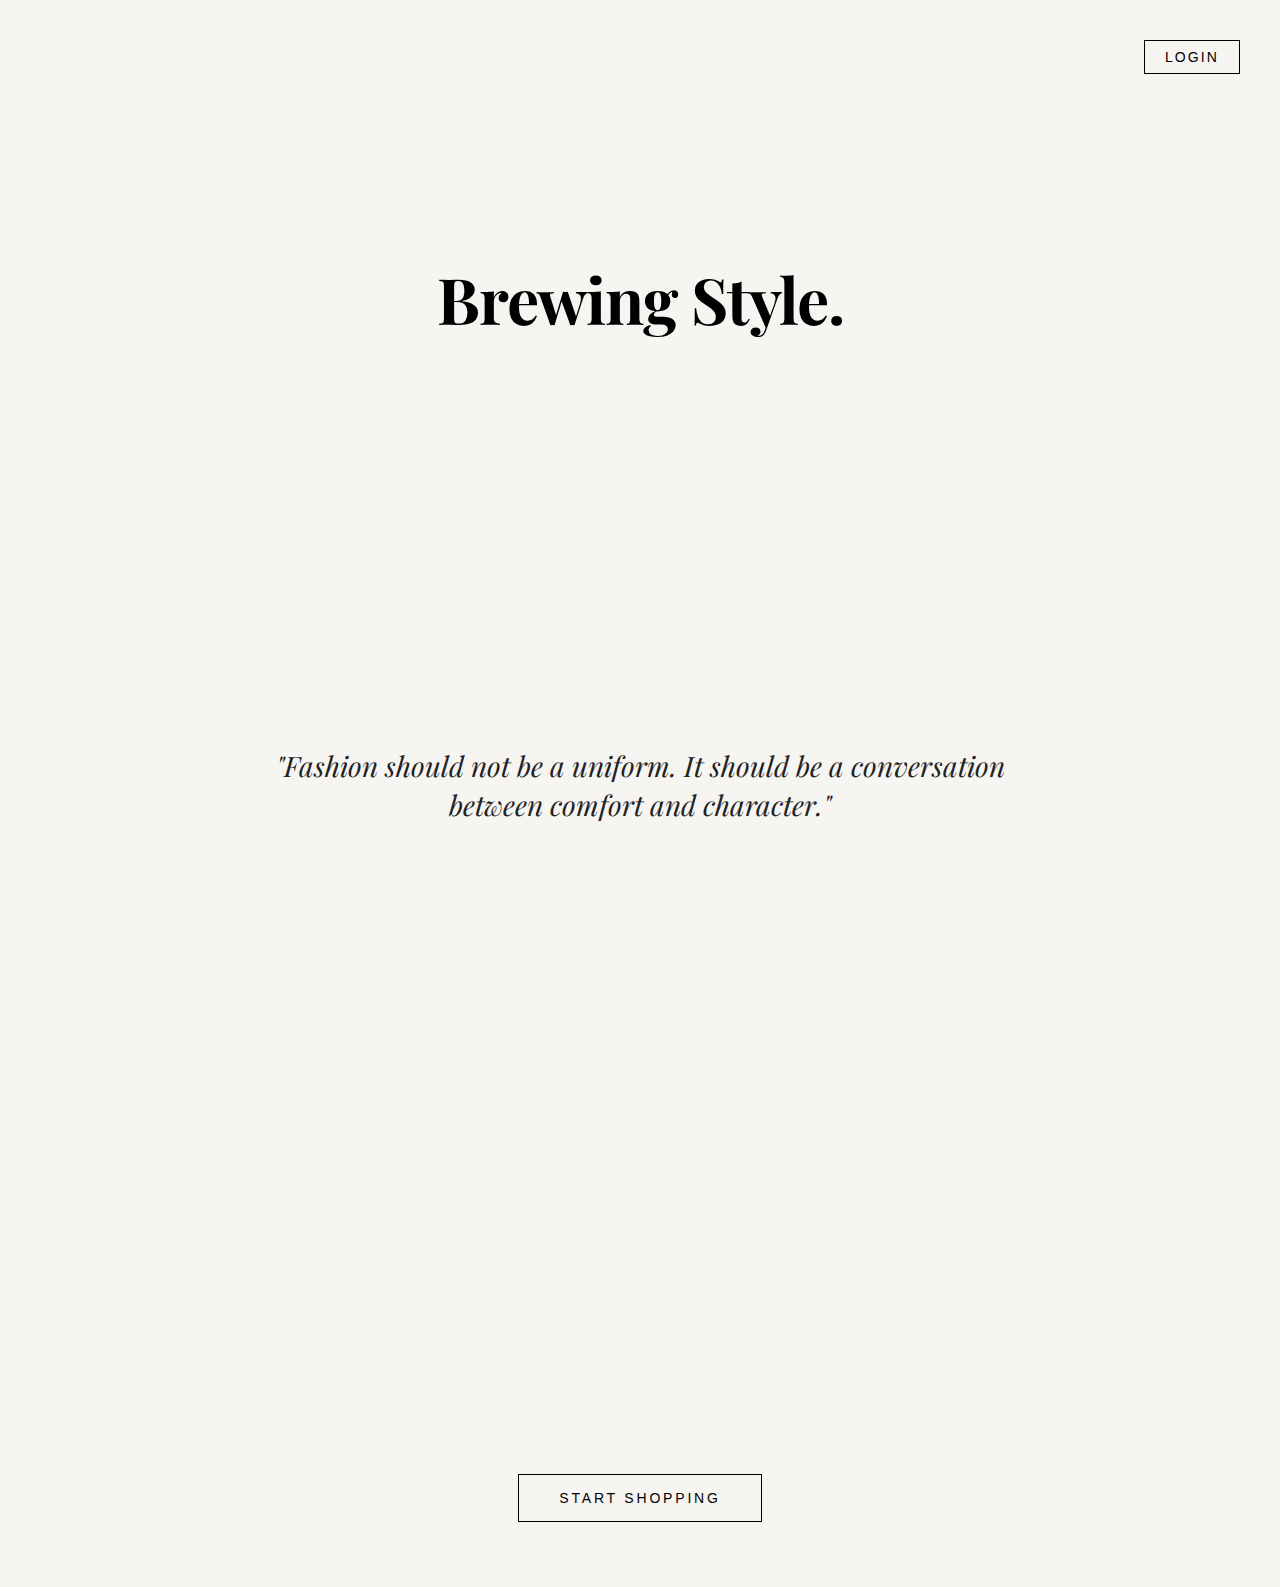
<file: My learning/about.html>
<!DOCTYPE html>
<html lang="en">
<head>
    <meta charset="UTF-8">
    <meta name="viewport" content="width=device-width, initial-scale=1.0">
    <title>About Us - The KapdeLatte</title>
    <link rel="stylesheet" href="my_color_palette.css">
    <link href="https://fonts.googleapis.com/css2?family=Playfair+Display:wght@400;600;700&display=swap" rel="stylesheet">
    
    <style>
        /* --- Page Specific Styles --- */
        body {
            background-color: #F7F5F2; /* Keeping your warm background */
        }

        .about-wrapper {
            max-width: 900px;
            margin: 0 auto;
            padding: 80px 24px;
        }

        /* The Main Title */
        .page-title {
            font-family: 'Playfair Display', serif;
            font-size: 64px;
            font-weight: 700;
            text-align: center;
            margin-bottom: 60px;
            letter-spacing: -1px;
            animation: fadeIn 1s ease-out;
        }

        /* Section Styling */
        .story-section {
            margin-bottom: 80px;
            opacity: 0; /* For animation */
            animation: slideUp 0.8s ease-out forwards;
        }
        
        /* Delays for animations so they load one by one */
        .story-section:nth-child(2) { animation-delay: 0.2s; }
        .story-section:nth-child(3) { animation-delay: 0.4s; }

        .story-heading {
            font-family: 'Playfair Display', serif;
            font-size: 32px;
            margin-bottom: 20px;
            border-left: 3px solid #000;
            padding-left: 20px;
        }

        .story-text {
            font-family: 'Arial', sans-serif; /* Clean font for reading */
            font-size: 18px;
            line-height: 1.8;
            color: #444;
            margin-bottom: 20px;
        }

        /* Quote styling */
        .highlight-quote {
            font-family: 'Playfair Display', serif;
            font-size: 28px;
            font-style: italic;
            text-align: center;
            color: #222;
            margin: 60px 0;
            padding: 0 40px;
            line-height: 1.4;
        }

        .back-link-container {
            text-align: center;
            margin-top: 100px;
        }

        .back-link {
            text-decoration: none;
            color: #000;
            font-size: 14px;
            text-transform: uppercase;
            letter-spacing: 0.2em;
            border: 1px solid #000;
            padding: 15px 40px;
            transition: all 0.3s ease;
        }

        .back-link:hover {
            background-color: #000;
            color: #fff;
        }

        /* Simple Animations */
        @keyframes fadeIn {
            from { opacity: 0; }
            to { opacity: 1; }
        }
        @keyframes slideUp {
            from { opacity: 0; transform: translateY(20px); }
            to { opacity: 1; transform: translateY(0); }
        }
    </style>
</head>
<body>

  <header class="top-bar">
      <a href="letslearn.html" class="brand-link">The KapdeLatte</a>
      <button class="login-btn">LOGIN</button>
  </header>

  <main class="about-wrapper">
      
      <h1 class="page-title">Brewing Style.</h1>

      <section class="story-section">
          <h2 class="story-heading">The Blend</h2>
          <p class="story-text">
              What happens when you mix the Hindi word for clothes (<em>Kapde</em>) with the world’s favorite comfort drink (<em>Latte</em>)? You get a brand that embodies the warmth of a coffee shop and the confidence of a runway.
          </p>
          <p class="story-text">
              The KapdeLatte wasn't started in a boardroom. It began with a simple observation: why does high fashion have to feel so stiff? We wanted to create a collection that feels as good as that first sip of coffee in the morning—warm, energizing, and essential.
          </p>
      </section>

      <div class="highlight-quote">
          "Fashion should not be a uniform. It should be a conversation between comfort and character."
      </div>

      <section class="story-section">
          <h2 class="story-heading">Our Philosophy</h2>
          <p class="story-text">
              We live in a fast-paced world, but we believe in slow fashion. We don't chase fleeting trends that fade after a season. Instead, we curate pieces that are timeless.
          </p>
          <p class="story-text">
              Our fabrics are hand-picked for breathability and durability. Whether you are running a startup, attending a gallery opening, or just reading a book on a Sunday afternoon, The KapdeLatte is designed to fit your life, not complicate it.
          </p>
      </section>

      <section class="story-section">
          <h2 class="story-heading">For the Modern Soul</h2>
          <p class="story-text">
              We are more than just a clothing label; we are a community of dreamers, creators, and coffee lovers. When you wear our brand, you aren't just wearing clothes. You are wearing a feeling.
          </p>
          <p class="story-text">
              Thank you for stopping by. Grab a cup, browse the collection, and stay a while.
          </p>
      </section>

      <div class="back-link-container">
          <a href="letslearn.html" class="back-link">Start Shopping</a>
      </div>

  </main>

</body>
</html>
</file>
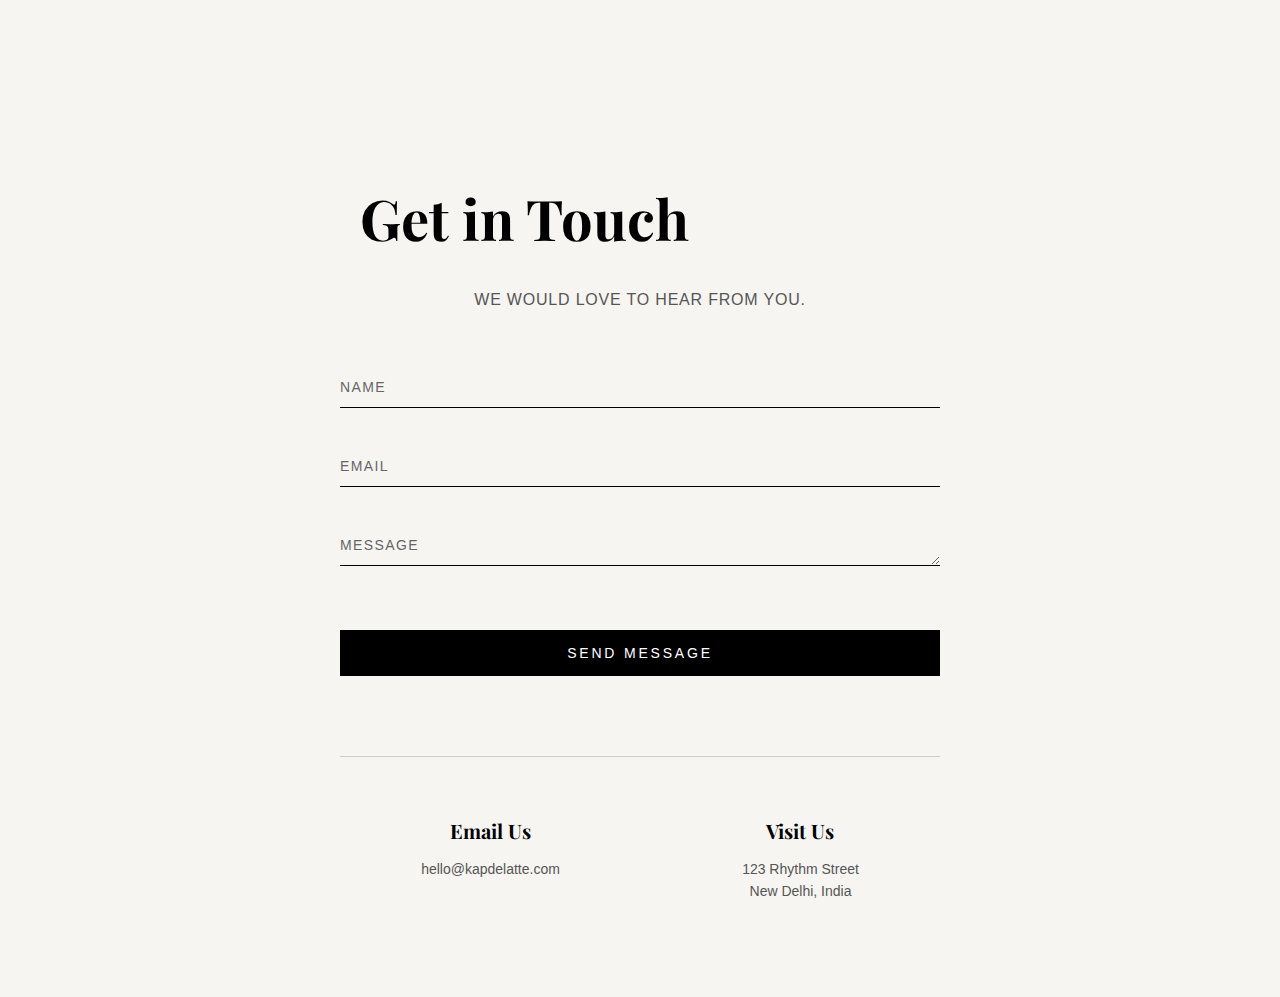
<file: My learning/contact.html>
<!DOCTYPE html>
<html lang="en">
<head>
    <meta charset="UTF-8">
    <meta name="viewport" content="width=device-width, initial-scale=1.0">
    <title>Contact - The KapdeLatte</title>
    <link rel="stylesheet" href="my_color_palette.css">
    <link href="https://fonts.googleapis.com/css2?family=Playfair+Display:wght@400;600;700&display=swap" rel="stylesheet">
    
    <style>
        body {
            background-color: #F7F5F2;
            margin: 0;
            font-family: Arial, sans-serif;
        }

        /* Reusing your Top Bar styles for consistency */
        .top-bar {
            display: flex;
            align-items: center;
            justify-content: space-between;
            padding: 24px 40px;
        }

        .brand-link {
            text-decoration: none;
            color: #000;
            font-size: 28px; /* Smaller than home page, standard for inner pages */
            font-weight: 700;
            letter-spacing: 0.1em;
            text-transform: uppercase;
        }
        
        /* Container for the form */
        .contact-wrapper {
            max-width: 600px;
            margin: 80px auto;
            padding: 0 20px;
            text-align: center;
        }

        .page-title {
            font-family: 'Playfair Display', serif;
            font-size: 56px;
            margin-bottom: 10px;
        }

        .subtitle {
            color: #555;
            margin-bottom: 60px;
            font-size: 16px;
            letter-spacing: 0.05em;
        }

        /* The Form Styling */
        .contact-form {
            text-align: left;
            display: flex;
            flex-direction: column;
            gap: 40px; /* Space between inputs */
        }

        .form-group {
            position: relative;
        }

        /* This styles the input to look like just a line */
        .form-input {
            width: 100%;
            background: transparent;
            border: none;
            border-bottom: 1px solid #000;
            padding: 10px 0;
            font-size: 16px;
            font-family: Arial, sans-serif;
            outline: none;
            transition: border-color 0.3s;
        }

        .form-input:focus {
            border-bottom: 2px solid #000;
        }

        /* Floating Labels */
        .form-label {
            position: absolute;
            top: 10px;
            left: 0;
            font-size: 14px;
            color: #666;
            text-transform: uppercase;
            letter-spacing: 0.1em;
            pointer-events: none;
            transition: all 0.3s ease;
        }

        /* Animation: Move label up when input is focused or has text */
        .form-input:focus ~ .form-label,
        .form-input:valid ~ .form-label {
            top: -20px;
            font-size: 12px;
            color: #000;
            font-weight: bold;
        }

        /* Send Button */
        .send-btn {
            margin-top: 20px;
            background-color: #000;
            color: #fff;
            border: none;
            padding: 15px 40px;
            font-size: 14px;
            text-transform: uppercase;
            letter-spacing: 0.2em;
            cursor: pointer;
            transition: background 0.3s;
            width: 100%;
        }

        .send-btn:hover {
            background-color: #333;
        }
        
        /* Contact Info Section below form */
        .contact-info {
            margin-top: 80px;
            border-top: 1px solid #ccc;
            padding-top: 40px;
            display: flex;
            justify-content: space-around;
            flex-wrap: wrap;
            gap: 20px;
        }

        .info-item h3 {
            font-family: 'Playfair Display', serif;
            font-size: 20px;
            margin-bottom: 10px;
        }
        
        .info-item p {
            font-size: 14px;
            color: #555;
            line-height: 1.6;
        }
    </style>
</head>
<body>

    <header class="top-bar">
        <a href="letslearn.html" class="brand-link">The KapdeLatte</a>
    </header>

    <main class="contact-wrapper">
        <h1 class="page-title">Get in Touch</h1>
        <p class="subtitle">WE WOULD LOVE TO HEAR FROM YOU.</p>

        <form class="contact-form">
            
            <div class="form-group">
                <input type="text" class="form-input" id="name" required>
                <label for="name" class="form-label">Name</label>
            </div>

            <div class="form-group">
                <input type="email" class="form-input" id="email" required>
                <label for="email" class="form-label">Email</label>
            </div>

            <div class="form-group">
                <textarea class="form-input" id="message" rows="1" required></textarea>
                <label for="message" class="form-label">Message</label>
            </div>

            <button type="submit" class="send-btn">Send Message</button>
        </form>

        <div class="contact-info">
            <div class="info-item">
                <h3>Email Us</h3>
                <p>hello@kapdelatte.com</p>
            </div>
            <div class="info-item">
                <h3>Visit Us</h3>
                <p>123 Rhythm Street<br>New Delhi, India</p>
            </div>
        </div>
    </main>

</body>
</html>
</file>
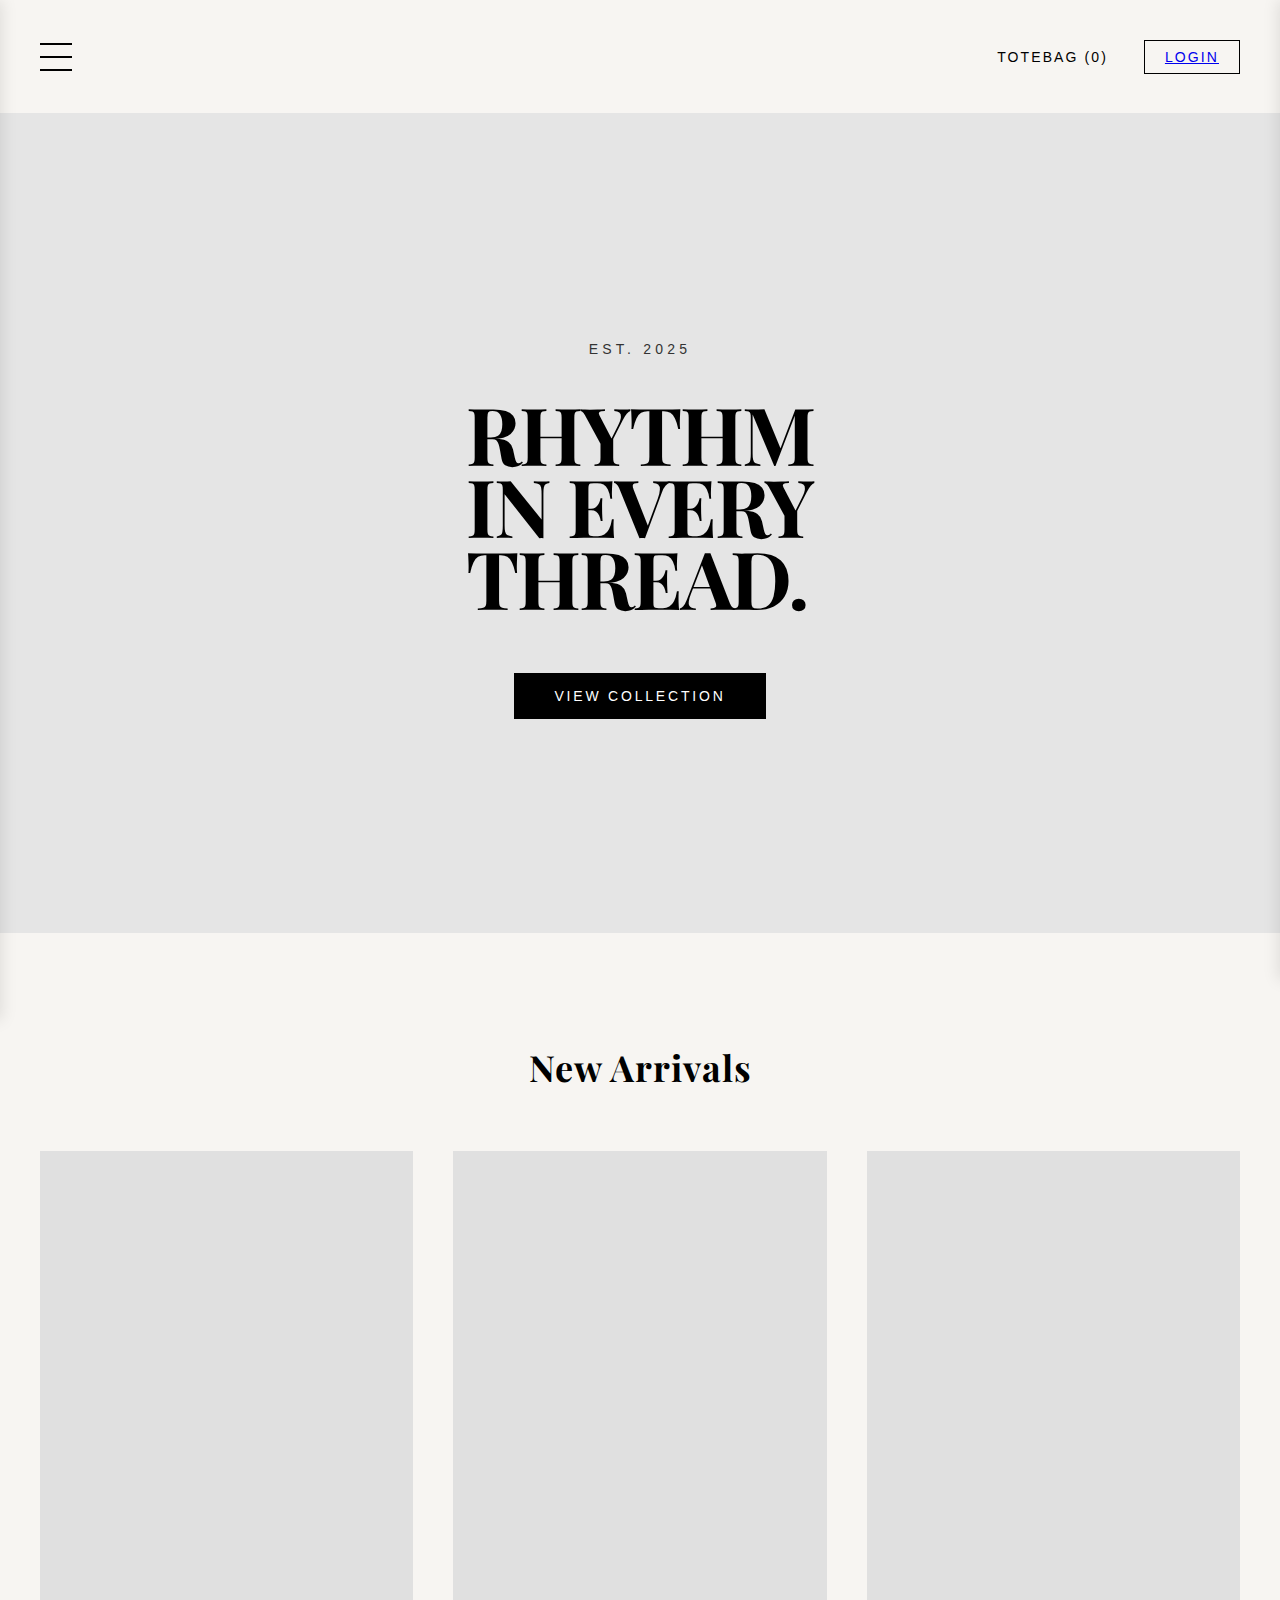
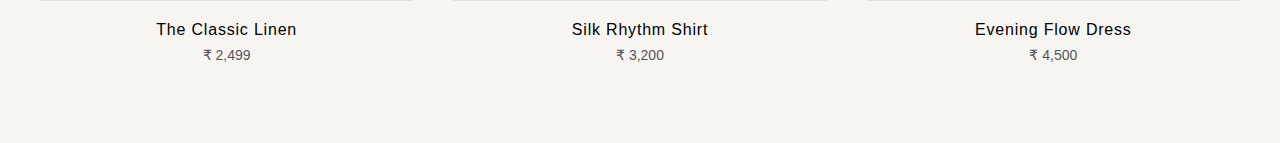
<file: My learning/letslearn.html>
<!DOCTYPE html>
<html lang="en">
<head>
    <meta charset="UTF-8">
    <meta name="viewport" content="width=device-width, initial-scale=1.0">
    <title>Document</title>
    <link rel="stylesheet" href="my_color_palette.css">
    <link href="https://fonts.googleapis.com/css2?family=Playfair+Display:wght@400;600;700&display=swap" rel="stylesheet">

</head>
<body>
  <header class="top-bar">
    <div class="menu-icon" onclick="toggleMenu()">
      <span></span>
      <span></span>
      <span></span>
    </div>
    
    <a href="letslearn.html" class="brand-link">The KapdeLatte</a>
    <div class="header-right">
        <button class="totebag-btn" onclick="toggleCart()">TOTEBAG (0)</button>
        
        <a href="login.html" class="login-btn">LOGIN</a>
    </div>
  </header>

  <aside class="side-nav" id="sideNav">
    <nav>
      <a href="#">Shop</a>
      <a href="about.html">About</a>
      <a href="contact.html">Contact</a>
      
    </nav>
  </aside>

  <div class="overlay" id="overlay" onclick="toggleMenu()"></div>

  <main class="main-content">
    
  <section class="hero-section">
      <div class="hero-text">
          <p class="hero-subtitle">EST. 2025</p>
          <h1 class="hero-title">RHYTHM <br> IN EVERY <br> THREAD.</h1>
          <a href="#" class="hero-btn">View Collection</a>
      </div>
  </section>

  <section class="products-section">
      <h2 class="section-title">New Arrivals</h2>
      
      <div class="product-grid">
          
          <div class="product-card">
              <div class="product-image">
                  <div class="placeholder-img"></div> 
                  <button class="add-to-cart-btn" onclick="addToCart()">ADD TO TOTE</button>
              </div>
              <div class="product-info">
                  <h3>The Classic Linen</h3>
                  <p>₹ 2,499</p>
              </div>
          </div>

          <div class="product-card">
              <div class="product-image">
                  <div class="placeholder-img"></div>
                  <button class="add-to-cart-btn" onclick="addToCart()">ADD TO TOTE</button>
              </div>
              <div class="product-info">
                  <h3>Silk Rhythm Shirt</h3>
                  <p>₹ 3,200</p>
              </div>
          </div>

          <div class="product-card">
              <div class="product-image">
                  <div class="placeholder-img"></div>
                  <button class="add-to-cart-btn" onclick="addToCart()">ADD TO TOTE</button>
              </div>
              <div class="product-info">
                  <h3>Evening Flow Dress</h3>
                  <p>₹ 4,500</p>
              </div>
          </div>

      </div>
  </section>

</main>

 
<aside class="cart-sidebar" id="cartSidebar">
    <div class="cart-header">
        <h2 class="cart-title">Your Totebag</h2>
        <button class="close-cart" onclick="toggleCart()">&times;</button>
    </div>
    
    <div class="cart-items">
        <p class="empty-msg">Your totebag is currently empty.</p>
    </div>
</aside>

  <script>

    // Toggle the Left Menu
    function toggleMenu() {
        const sideNav = document.getElementById("sideNav");
        const overlay = document.getElementById("overlay");
        const cartSidebar = document.getElementById("cartSidebar");

        // Close cart if it's open when we click menu
        cartSidebar.classList.remove("open");

        sideNav.classList.toggle("open");
        
        // Logic to handle overlay visibility
        if (sideNav.classList.contains("open")) {
            overlay.classList.add("open");
        } else {
            overlay.classList.remove("open");
        }
    }

    // Toggle the Right Cart (Totebag)
    function toggleCart() {
        const cartSidebar = document.getElementById("cartSidebar");
        const overlay = document.getElementById("overlay");
        const sideNav = document.getElementById("sideNav");

        // Close menu if it's open when we click cart
        sideNav.classList.remove("open");

        cartSidebar.classList.toggle("open");

        // Logic to handle overlay visibility
        if (cartSidebar.classList.contains("open")) {
            overlay.classList.add("open");
        } else {
            overlay.classList.remove("open");
        }
    }

    let cartCount = 0;

    function addToCart() {
        cartCount++;
        // Find the button and update the text
        document.querySelector('.totebag-btn').innerText = "TOTEBAG (" + cartCount + ")";
        
        // Optional: Open the cart to show the user
        // toggleCart(); 
        
        alert("Item added to your Totebag!");
    }

    // Make the overlay close EVERYTHING when clicked
    document.getElementById("overlay").onclick = function() {
        document.getElementById("sideNav").classList.remove("open");
        document.getElementById("cartSidebar").classList.remove("open");
        document.getElementById("overlay").classList.remove("open");
    };
</script>
</body>
</html>
</file>
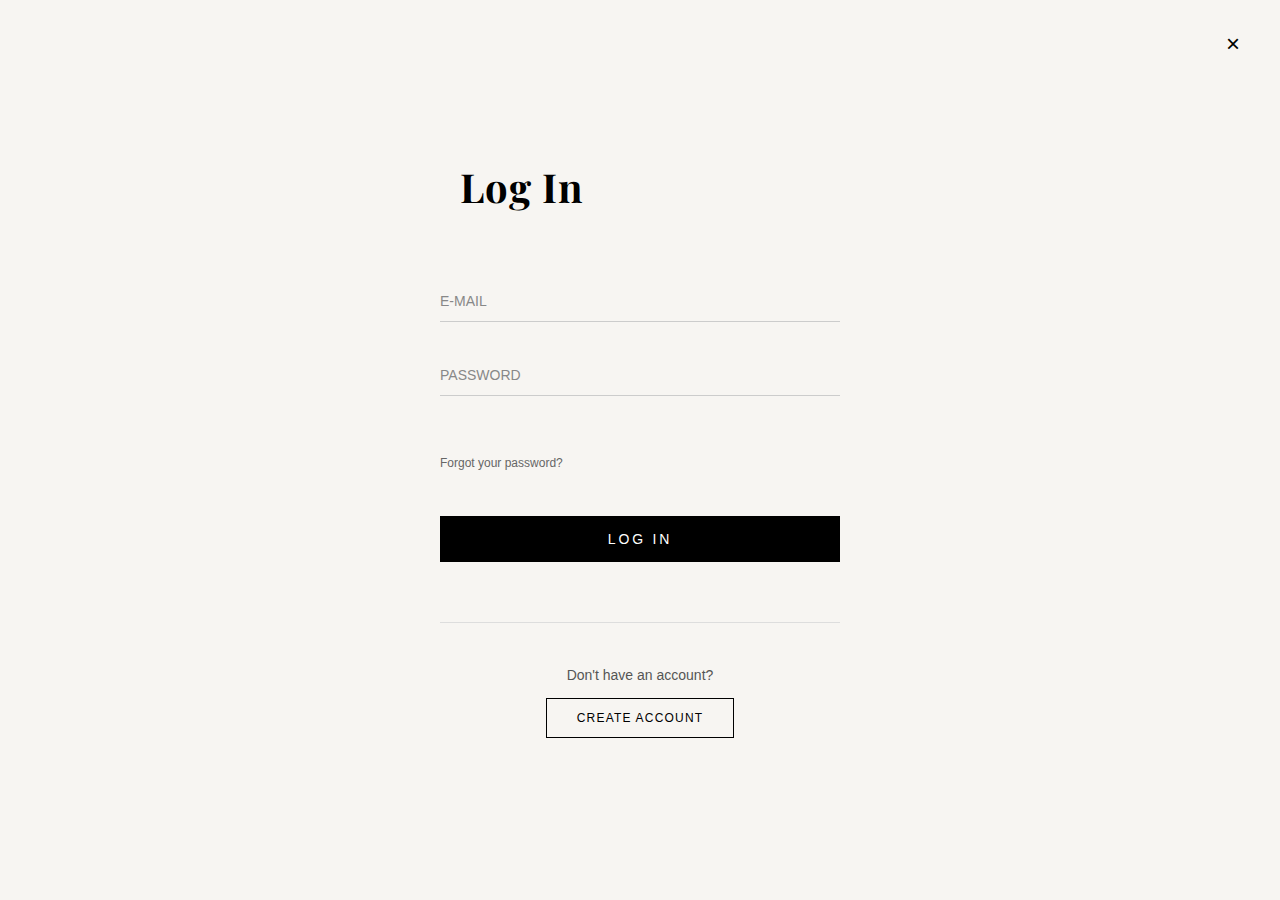
<file: My learning/login.html>
<!DOCTYPE html>
<html lang="en">
<head>
    <meta charset="UTF-8">
    <meta name="viewport" content="width=device-width, initial-scale=1.0">
    <title>Login - The KapdeLatte</title>
    <link rel="stylesheet" href="my_color_palette.css">
    <link href="https://fonts.googleapis.com/css2?family=Playfair+Display:wght@400;600;700&display=swap" rel="stylesheet">
    
    <style>
        body {
            background-color: #F7F5F2;
            margin: 0;
            font-family: Arial, sans-serif;
        }

        /* --- Reuse Top Bar --- */
        .top-bar {
            display: flex;
            align-items: center;
            justify-content: center; /* Centered Logo for Login Page */
            padding: 24px 40px;
            position: relative;
        }

        /* A small 'X' button to close/go back home */
        .close-login {
            position: absolute;
            right: 40px;
            top: 30px;
            text-decoration: none;
            font-size: 24px;
            color: #000;
        }

        .brand-link {
            text-decoration: none;
            color: #000;
            font-size: 28px;
            font-weight: 700;
            letter-spacing: 0.1em;
            text-transform: uppercase;
        }

        /* --- Login Container --- */
        .login-wrapper {
            max-width: 400px;
            margin: 60px auto;
            padding: 0 20px;
            text-align: center;
        }

        .page-title {
            font-family: 'Playfair Display', serif;
            font-size: 40px;
            margin-bottom: 50px;
            letter-spacing: 1px;
        }

        /* --- Form Styling (Same as Contact) --- */
        .login-form {
            display: flex;
            flex-direction: column;
            gap: 35px;
        }

        .form-group {
            position: relative;
            text-align: left;
        }

        .form-input {
            width: 100%;
            background: transparent;
            border: none;
            border-bottom: 1px solid #ccc; /* Lighter grey initially */
            padding: 10px 0;
            font-size: 16px;
            outline: none;
            transition: border-color 0.3s;
        }

        .form-input:focus {
            border-bottom: 1px solid #000;
        }

        .form-label {
            position: absolute;
            top: 10px;
            left: 0;
            font-size: 14px;
            color: #888;
            pointer-events: none;
            transition: all 0.3s ease;
        }

        /* Animation: Float label up */
        .form-input:focus ~ .form-label,
        .form-input:valid ~ .form-label {
            top: -20px;
            font-size: 11px;
            color: #000;
            font-weight: bold;
            letter-spacing: 0.1em;
        }

        /* --- Buttons --- */
        .submit-btn {
            background-color: #000;
            color: #fff;
            border: none;
            padding: 15px;
            font-size: 14px;
            text-transform: uppercase;
            letter-spacing: 0.2em;
            cursor: pointer;
            margin-top: 10px;
            transition: background 0.3s;
        }

        .submit-btn:hover {
            background-color: #333;
        }

        /* --- Footer Links --- */
        .form-footer {
            margin-top: 25px;
            display: flex;
            justify-content: space-between;
            font-size: 12px;
        }

        .footer-link {
            text-decoration: none;
            color: #666;
            border-bottom: 1px solid transparent;
            transition: border-color 0.3s;
        }

        .footer-link:hover {
            border-bottom: 1px solid #666;
        }
        
        /* Create Account Section */
        .create-account {
            margin-top: 60px;
            border-top: 1px solid #ddd;
            padding-top: 30px;
        }
        .create-account p {
            font-size: 14px;
            color: #555;
            margin-bottom: 15px;
        }
        .create-btn {
            display: inline-block;
            text-decoration: none;
            color: #000;
            border: 1px solid #000;
            padding: 12px 30px;
            font-size: 12px;
            text-transform: uppercase;
            letter-spacing: 0.1em;
            transition: all 0.3s;
        }
        .create-btn:hover {
            background-color: #000;
            color: #fff;
        }

    </style>
</head>
<body>

    <header class="top-bar">
        <a href="letslearn.html" class="brand-link">The KapdeLatte</a>
        <a href="letslearn.html" class="close-login">&times;</a>
    </header>

    <main class="login-wrapper">
        <h1 class="page-title">Log In</h1>

        <form class="login-form">
            
            <div class="form-group">
                <input type="email" class="form-input" id="email" required>
                <label for="email" class="form-label">E-MAIL</label>
            </div>

            <div class="form-group">
                <input type="password" class="form-input" id="password" required>
                <label for="password" class="form-label">PASSWORD</label>
            </div>

            <div class="form-footer">
                <a href="#" class="footer-link">Forgot your password?</a>
            </div>

            <button type="submit" class="submit-btn">LOG IN</button>

        </form>

        <div class="create-account">
            <p>Don't have an account?</p>
            <a href="signup.html" class="create-btn">Create Account</a>
        </div>

    </main>

</body>
</html>
</file>
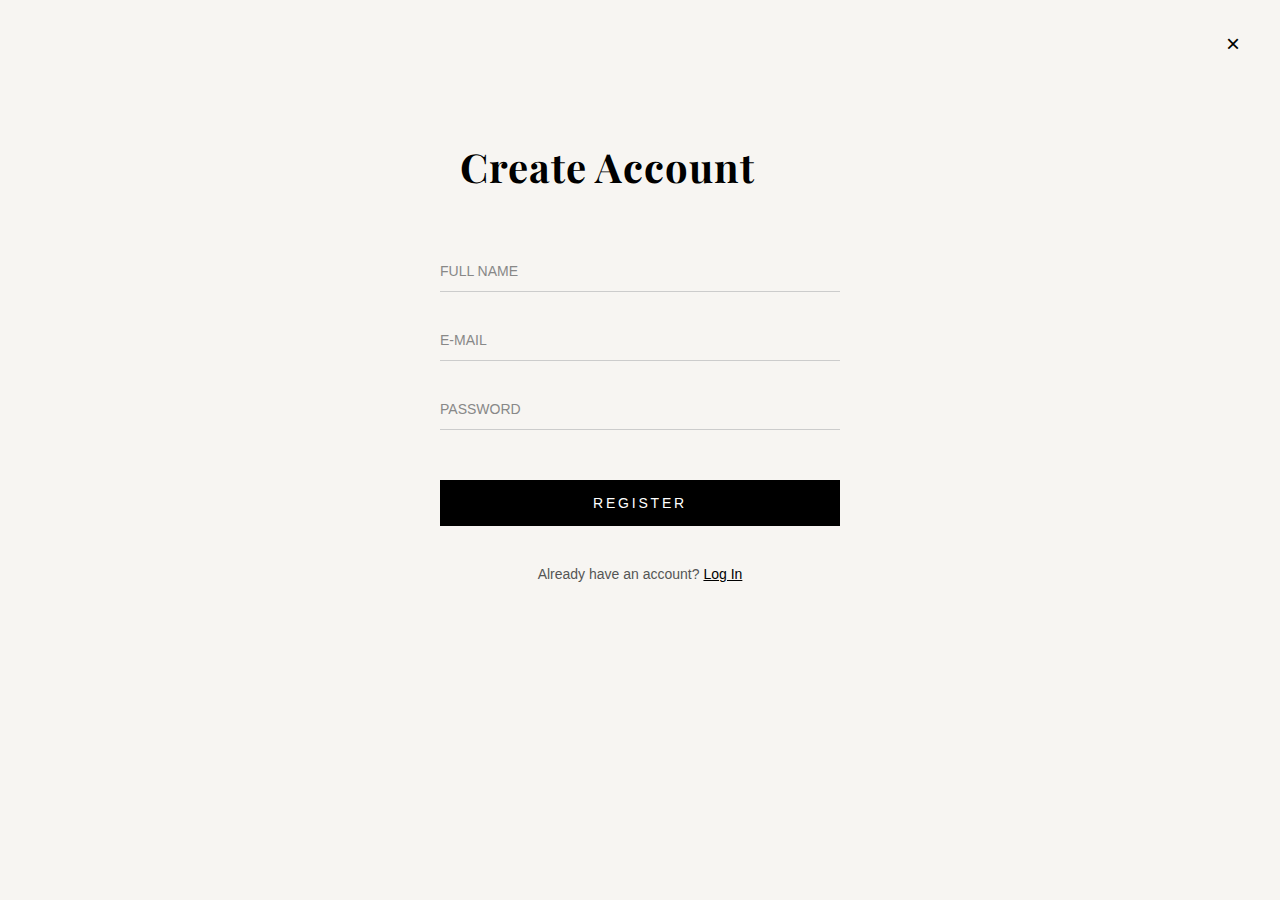
<file: My learning/signup.html>
<!DOCTYPE html>
<html lang="en">
<head>
    <meta charset="UTF-8">
    <meta name="viewport" content="width=device-width, initial-scale=1.0">
    <title>Create Account - The KapdeLatte</title>
    <link rel="stylesheet" href="my_color_palette.css">
    <link href="https://fonts.googleapis.com/css2?family=Playfair+Display:wght@400;600;700&display=swap" rel="stylesheet">
    
    <style>
        /* REUSING LOGIN STYLES FOR CONSISTENCY */
        body {
            background-color: #F7F5F2;
            margin: 0;
            font-family: Arial, sans-serif;
        }

        .top-bar {
            display: flex;
            align-items: center;
            justify-content: center;
            padding: 24px 40px;
            position: relative;
        }

        .close-login {
            position: absolute;
            right: 40px;
            top: 30px;
            text-decoration: none;
            font-size: 24px;
            color: #000;
        }

        .brand-link {
            text-decoration: none;
            color: #000;
            font-size: 28px;
            font-weight: 700;
            letter-spacing: 0.1em;
            text-transform: uppercase;
        }

        .login-wrapper {
            max-width: 400px;
            margin: 40px auto; /* Slightly less margin to fit more fields */
            padding: 0 20px;
            text-align: center;
        }

        .page-title {
            font-family: 'Playfair Display', serif;
            font-size: 40px;
            margin-bottom: 40px;
            letter-spacing: 1px;
        }

        .login-form {
            display: flex;
            flex-direction: column;
            gap: 30px;
        }

        .form-group {
            position: relative;
            text-align: left;
        }

        .form-input {
            width: 100%;
            background: transparent;
            border: none;
            border-bottom: 1px solid #ccc;
            padding: 10px 0;
            font-size: 16px;
            outline: none;
            transition: border-color 0.3s;
        }

        .form-input:focus {
            border-bottom: 1px solid #000;
        }

        .form-label {
            position: absolute;
            top: 10px;
            left: 0;
            font-size: 14px;
            color: #888;
            pointer-events: none;
            transition: all 0.3s ease;
        }

        /* Animation: Float label up */
        .form-input:focus ~ .form-label,
        .form-input:valid ~ .form-label {
            top: -20px;
            font-size: 11px;
            color: #000;
            font-weight: bold;
            letter-spacing: 0.1em;
        }

        .submit-btn {
            background-color: #000;
            color: #fff;
            border: none;
            padding: 15px;
            font-size: 14px;
            text-transform: uppercase;
            letter-spacing: 0.2em;
            cursor: pointer;
            margin-top: 20px;
            transition: background 0.3s;
        }

        .submit-btn:hover {
            background-color: #333;
        }

        /* Footer specifically for switching back to login */
        .switch-account {
            margin-top: 40px;
            font-size: 14px;
            color: #555;
        }
        .switch-link {
            text-decoration: underline;
            color: #000;
            cursor: pointer;
        }
    </style>
</head>
<body>

    <header class="top-bar">
        <a href="letslearn.html" class="brand-link">The KapdeLatte</a>
        <a href="letslearn.html" class="close-login">&times;</a>
    </header>

    <main class="login-wrapper">
        <h1 class="page-title">Create Account</h1>

        <form class="login-form">
            
            <div class="form-group">
                <input type="text" class="form-input" id="name" required>
                <label for="name" class="form-label">FULL NAME</label>
            </div>

            <div class="form-group">
                <input type="email" class="form-input" id="email" required>
                <label for="email" class="form-label">E-MAIL</label>
            </div>

            <div class="form-group">
                <input type="password" class="form-input" id="password" required>
                <label for="password" class="form-label">PASSWORD</label>
            </div>

            <button type="submit" class="submit-btn">REGISTER</button>

        </form>

        <div class="switch-account">
            <p>Already have an account? <a href="login.html" class="switch-link">Log In</a></p>
        </div>

    </main>

</body>
</html>
</file>
<file: My learning/my_color_palette.css>
h1{
            color: 0D0D0D;
            font-size: 50px;
            text-align: left;
            text-indent: left;
            padding: 20px;
            
       }
        
        body {
            background-color: #F7F5F2;
            margin: 0;
            font-family: Arial, sans-serif;
        }
        
        .heading {
    font-family: 'Playfair Display', serif;
    font-size: 58px;
    font-weight: 700;
    margin: 0;
    letter-spacing: 1px;
    color: #000;
}
/* Page base */
body {
  background-color: #F7F5F2;
  margin: 0;
  font-family: Arial, sans-serif;
  color: #000000;
}

/* Top bar */
.top-bar {
  display: flex;
  align-items: center;
  justify-content: space-between;
  padding: 24px 40px;
}
/* Brand name as logo button */
.brand-link {
  text-decoration: none;
  color: #000000;
  font-size: 56px;          /* big like a logo */
  font-weight: 700;
  letter-spacing: 0.18em;   /* spaced letters, Zara-style vibe */
  text-transform: uppercase;
  opacity: 0;
  transform: translateY(10px);
  animation: brandFadeIn 0.9s ease-out forwards;
}

/* Brand hover effect */
.brand-link:hover {
  opacity: 0.85;
}

/* Login button on the right */
.login-btn {
  border: 1px solid #000000;
  background: transparent;
  padding: 8px 20px;
  font-size: 14px;
  letter-spacing: 0.15em;
  text-transform: uppercase;
  cursor: pointer;
}

.login-btn:hover {
  background-color: #000000;
  color: #F7F5F2;
}

.menu-icon {
  width: 32px;
  height: 24px;
  cursor: pointer;
  display: flex;
  flex-direction: column;
  justify-content: space-between;
  height: 28px;
}

.menu-icon span {
  display: block;  
  height: 2px;
  background-color: #000;
  width: 100%;
}


/* Side navigation — completely hidden by default */
.side-nav {
  position: fixed;
  top: 0;
  left: 0;
  width: 260px;
  height: 100vh;
  background-color: #ffffff;
  padding: 60px 30px; /* Adjusted padding as discussed */
  box-shadow: 2px 0 15px rgba(0, 0, 0, 0.1);
  z-index: 999;

  /* ANIMATION MAGIC STARTS HERE */
  
  /* 1. Move the menu 100% to the left so it hides off-screen */
  transform: translateX(-100%);
  
  /* 2. Tell CSS to animate the 'transform' property over 0.3 seconds */
  transition: transform 0.3s ease-in-out;
}


/* When menu is opened */
.side-nav.open {
  /* Bring the menu back to its original position */
  transform: translateX(0);
}


.side-nav nav {
  display: flex;
  flex-direction: column;
  gap: 18px;
}

.side-nav a {
  text-decoration: none;
  color: #000;
  font-size: 16px;
  letter-spacing: 0.12em;
  text-transform: uppercase;
}

.side-nav a:hover {
  text-decoration: underline;
}

.close-btn {
  position: absolute;
  top: 20px;
  right: 20px;
  border: none;
  background: transparent;
  font-size: 24px;
  cursor: pointer;
}

.overlay {
  position: fixed;
  inset: 0;
  background: rgba(0, 0, 0, 0.12);
  z-index: 900;
  
  /* Start hidden */
  opacity: 0;
  visibility: hidden;
  
  /* Animate opacity */
  transition: opacity 0.3s ease-in-out;
}

.overlay.open {
  /* Show it */
  opacity: 1;
  visibility: visible;
}


/* Main content area placeholder */
.main-content {
    margin-left: 0;
    margin-top: 0;   /* This removes the white gap */
    width: 100%;
}

/* Heading animation */
@keyframes brandFadeIn {
  to {
    opacity: 1;
    transform: translateY(0);
  }
}
/* --- HERO SECTION STYLES --- */

.hero-section {
    /* Height: 100vh means "100% of the viewport height" 
       minus 80px to account for the top bar space */
    height: calc(100vh - 80px); 
    width: 100%;
    
    /* Flexbox to center the text */
    display: flex;
    align-items: center;     /* Vertical center */
    justify-content: center; /* Horizontal center */
    text-align: center;
    
    /* Placeholder Background - Gray for now */
    background-color: #e5e5e5; 
    
    /* OPTIONAL: If you have an image, uncomment the line below and add the URL */
    /* background-image: url('your-image-here.jpg'); */
    /* background-size: cover; */
    /* background-position: center; */
    
    position: relative;
    overflow: hidden;
}

.hero-text {
    animation: slideUpFade 1s ease-out;
}

.hero-subtitle {
    font-size: 14px;
    letter-spacing: 0.3em;
    text-transform: uppercase;
    margin-bottom: 20px;
    color: #333;
}

.hero-title {
    font-family: 'Playfair Display', serif;
    font-size: 80px; /* Big and Bold */
    line-height: 0.9;
    font-weight: 700;
    margin: 0 0 40px 0;
    letter-spacing: -2px;
    text-transform: uppercase;
    color: #000;
}

.hero-btn {
    text-decoration: none;
    color: #fff;
    background-color: #000;
    padding: 15px 40px;
    font-size: 14px;
    letter-spacing: 0.2em;
    text-transform: uppercase;
    transition: all 0.3s ease;
    display: inline-block;
}

.hero-btn:hover {
    background-color: #333;
    transform: translateY(-2px);
}

/* Animation for the text sliding up */
@keyframes slideUpFade {
    0% {
        opacity: 0;
        transform: translateY(30px);
    }
    100% {
        opacity: 1;
        transform: translateY(0);
    }
}

/* Responsive adjustment for mobile phones */
@media (max-width: 768px) {
    .hero-title {
        font-size: 48px;
    }
    .hero-section {
        height: 60vh; /* Shorter on mobile */
    }
}
/* --- RIGHT HEADER GROUP --- */
/* This keeps Login and Totebag together on the right */
.header-right {
    display: flex;
    align-items: center;
    gap: 30px; /* Space between Totebag and Login */
}

.totebag-btn {
    background: transparent;
    border: none;
    font-size: 14px;
    letter-spacing: 0.15em;
    text-transform: uppercase;
    cursor: pointer;
    font-family: Arial, sans-serif;
    transition: opacity 0.3s;
}

.totebag-btn:hover {
    opacity: 0.6;
}

/* --- RIGHT SIDE CART DRAWER --- */
.cart-sidebar {
    position: fixed;
    top: 0;
    right: 0; /* Align to the RIGHT side */
    width: 350px; /* Slightly wider for products */
    height: 100vh;
    background-color: #ffffff;
    box-shadow: -2px 0 15px rgba(0, 0, 0, 0.1);
    z-index: 1000; /* Above everything */
    padding: 40px;
    display: flex;
    flex-direction: column;
    
    /* Animation: Slide from Right */
    transform: translateX(100%);
    transition: transform 0.3s ease-in-out;
}

.cart-sidebar.open {
    transform: translateX(0);
}

/* Cart Header */
.cart-header {
    display: flex;
    justify-content: space-between;
    align-items: center;
    border-bottom: 1px solid #eee;
    padding-bottom: 20px;
    margin-bottom: 30px;
}

.cart-title {
    font-family: 'Playfair Display', serif;
    font-size: 24px;
    margin: 0;
}

.close-cart {
    background: none;
    border: none;
    font-size: 28px;
    cursor: pointer;
    line-height: 1;
}

/* Empty State Message */
.empty-msg {
    text-align: center;
    color: #777;
    margin-top: 50px;
    font-size: 16px;
}

/* --- PRODUCTS SECTION --- */
.products-section {
    padding: 80px 40px;
    max-width: 1200px;
    margin: 0 auto;
}

.section-title {
    font-family: 'Playfair Display', serif;
    font-size: 36px;
    text-align: center;
    margin-bottom: 60px;
    letter-spacing: 1px;
}

/* Grid Layout */
.product-grid {
    display: grid;
    grid-template-columns: repeat(auto-fit, minmax(300px, 1fr)); /* Responsive columns */
    gap: 40px;
}

/* Product Card */
.product-card {
    text-align: center;
    cursor: pointer;
}

.product-image {
    position: relative;
    height: 450px;
    background-color: #f0f0f0; /* Light gray placeholder */
    margin-bottom: 20px;
    overflow: hidden;
}

.placeholder-img {
    width: 100%;
    height: 100%;
    background-color: #e0e0e0; /* Slightly darker grey to simulate image */
}

/* Hover Effect: Show Button */
.add-to-cart-btn {
    position: absolute;
    bottom: 0;
    left: 0;
    width: 100%;
    background-color: rgba(255, 255, 255, 0.9);
    border: none;
    padding: 15px;
    font-size: 14px;
    text-transform: uppercase;
    letter-spacing: 0.1em;
    cursor: pointer;
    
    /* Hidden by default, slides up on hover */
    transform: translateY(100%);
    transition: transform 0.3s ease-in-out;
}

.product-image:hover .add-to-cart-btn {
    transform: translateY(0);
}

.add-to-cart-btn:hover {
    background-color: #000;
    color: #fff;
}

/* Typography */
.product-info h3 {
    font-size: 16px;
    margin: 0 0 8px 0;
    font-weight: 400;
    letter-spacing: 0.05em;
}

.product-info p {
    font-size: 14px;
    color: #555;
    margin: 0;
}
</file>
